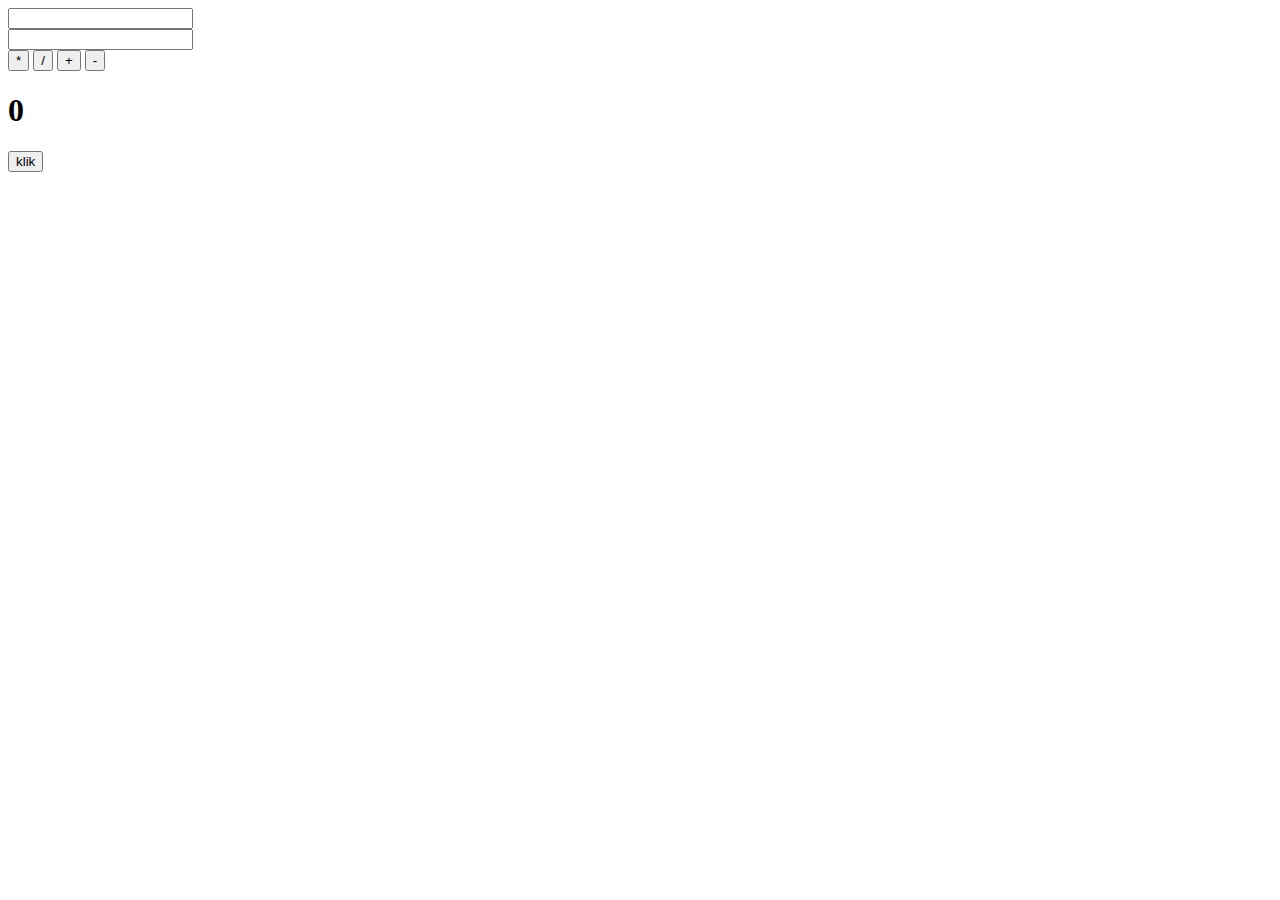
<file: Calculator using Native Javascript/index.html>
<!DOCTYPE html>
<html lang="en">
<head>
    <meta charset="UTF-8">
    <meta http-equiv="X-UA-Compatible" content="IE=edge">
    <meta name="viewport" content="width=device-width, initial-scale=1.0">
    <script src="calculator.js" defer></script> 
    <title>Document</title>
</head>
<body>
    <form action="">
        
        <input type="number" name="" id="bil1">
        
        <br/>
        
        <input type="number" name="" id="bil2">
        
        <br/>
        
            <input type="button" value="*" id="kali">
            <input type="button" value="/" id="bagi">
            <input type="button" value="+" id="tambah">
            <input type="button" value="-" id="kurang">
        
        <h1 id="hasil">0</h1>
        <input type="button" value="klik" onclick="halo()" >
    </form>
</body>
</html>
</file>
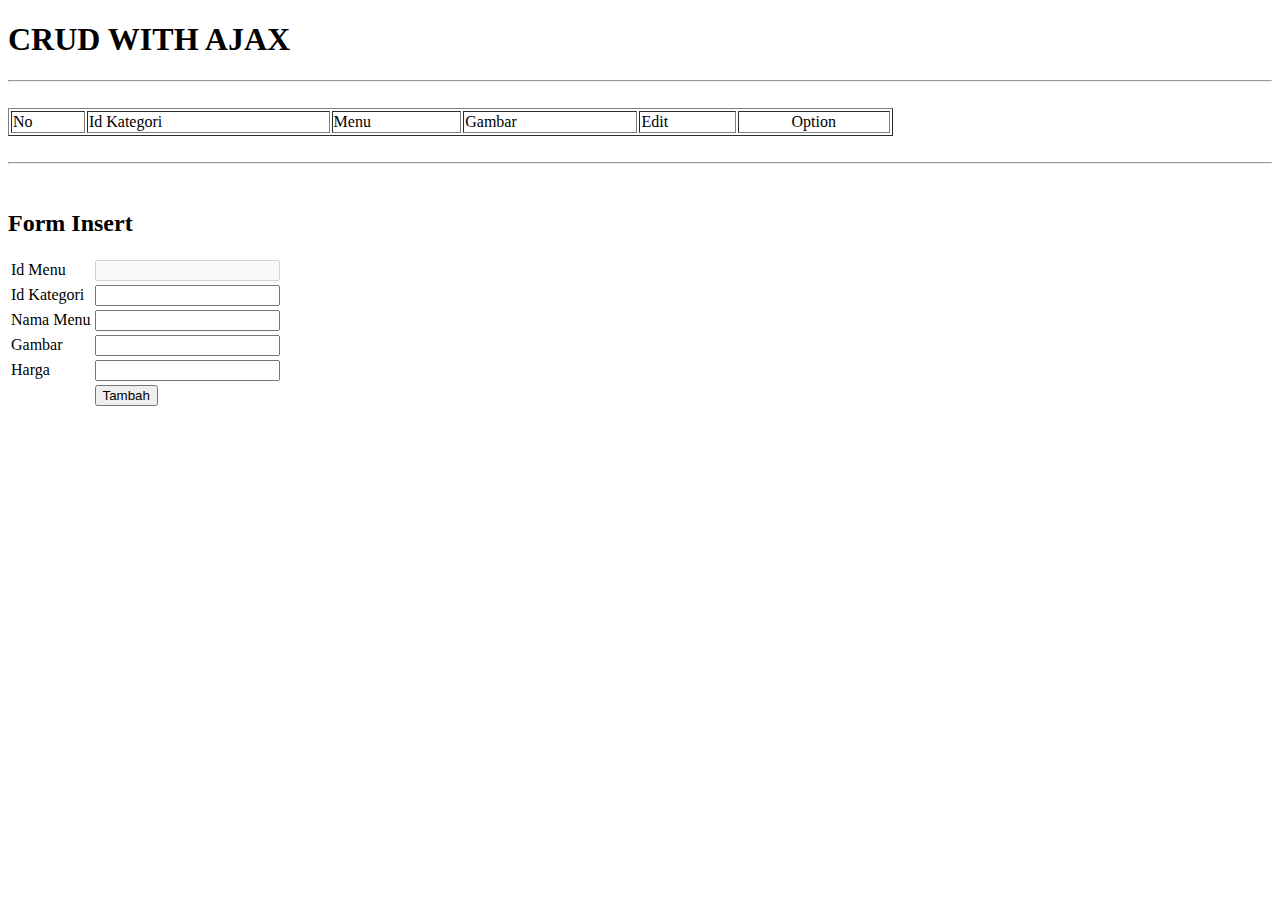
<file: CRUD-AJAX/index.html>
<!DOCTYPE html>
    <html lang="en">
    <head>
        <meta charset="UTF-8">
        <meta http-equiv="X-UA-Compatible" content="IE=edge">
        <meta name="viewport" content="width=device-width, initial-scale=1.0">
        <title>CRUD WITH AJAX</title>
    </head>
    <body>
        <h1>CRUD WITH AJAX</h1>
        <hr>
        <br>
        <table border="1" style="width: 70%">
            <thead>
                <td>No</td>
                <td>Id Kategori</td>
                <td>Menu</td>
                <td>Gambar</td>
                <td>Edit</td>
                <td style="text-align: center;">Option</td>
            </thead>
            <tbody class="targetData">
            </tbody>
        </table>
        <br>
        <hr>
        <br>
        <h2>Form Insert</h2>
        <table> 
            <tr>
                <td>Id Menu </td>
                <td><input type="text" class="txt-idmenu" disabled></td>
            </tr>
            <tr>
                <td>Id Kategori </td>
                <td><input type="text" class="txt-idkategori"></td>
            </tr>
            <tr>
                <td>Nama Menu </td>
                <td><input type="text" class="txt-menu"></td>
            </tr>
            <tr>
                <td>Gambar </td>
                <td><input type="text" class="txt-gambar"></td>
            </tr>
            <tr>
                <td>Harga </td>
                <td><input type="number" class="txt-harga"></td>
            </tr>
            <tr>
                <td></td>
                <td>
                    <button class="btn-tambah">Tambah</button>
                    <button class="btn-ubah" style="display: none">Simpan Perubahan</button>
                    <button class="btn-batal" style="display: none">Batal</button>
                </td>
            </tr>
        </table>
        <script type="text/javascript" src="js/jquery.js"></script>
        <script type="text/javascript" src="js/tools.js"></script>
    </body>
</html>
</file>
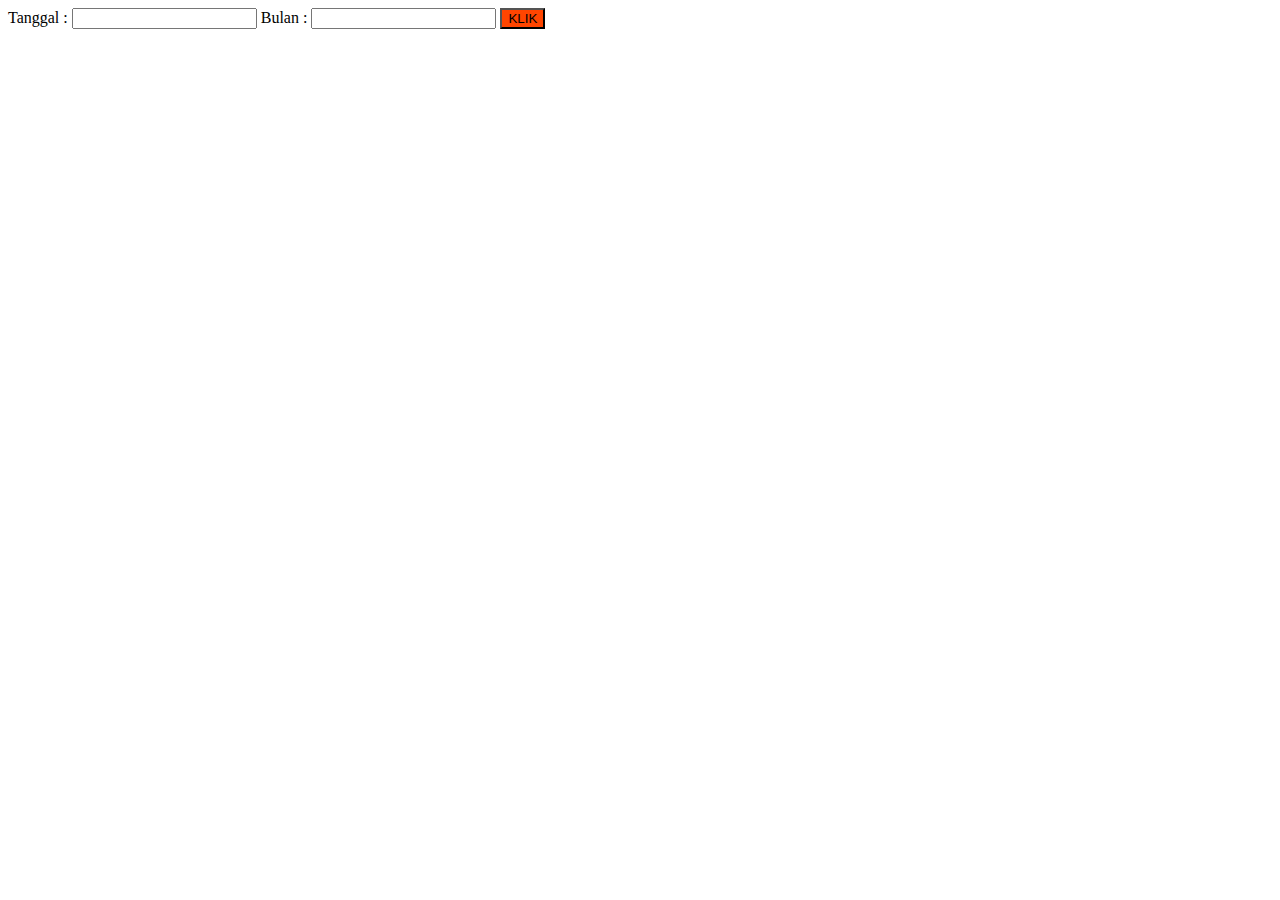
<file: Function/index.html>
<!DOCTYPE html>
    <html lang="en">
    <head>
        <meta charset="UTF-8" />
        <meta http-equiv="X-UA-Compatible" content="IE=edge" />
        <meta name="viewport" content="width=device-width, initial-scale=1.0" />
        <title>Document</title>
    </head>
    <body>
        <form action="">
            Tanggal :
            <input type="text" id="d">
            Bulan :
            <input type="text" id="m">
            <button
        onclick="tampil()"
        style="color: black; background-color: orangered"
        >
        KLIK
        </button>
        </form>
        
        <script>
        function tampil() {
            let d = document.querySelector("#d").value;
            let m = document.querySelector("#m").value;
            zodiakBaru(d, m);
        }
        let isi = ()=> {
                alert("belajar arrow function");
        }
        let bagi = (a,b)=> {
            let c = a / b;
            alert(c);
        }

        let zodiakBaru = (d,m)=> {
            if ((d >= 21 && d <= 31 && m == 3) || (d >= 1 && d <= 19 && m == 4)) {
            c = "ARIES";
            } else if (
            (d >= 20 && d <= 30 && m == 4) ||
            (d >= 1 && d <= 20 && m == 5)
            ) {
            c = "TAURUS";
            } else if (
            (d >= 21 && d <= 31 && m == 5) ||
            (d >= 1 && d <= 20 && m == 6)
            ) {
            c = "GEMINI";
            } else if (
            (d >= 21 && d <= 30 && m == 6) ||
            (d >= 1 && d <= 22 && m == 7)
            ) {
            c = "CANCER";
            } else if (
            (d >= 23 && d <= 31 && m == 7) ||
            (d >= 1 && d <= 22 && m == 8)
            ) {
            c = "LEO";
            } else if (
            (d >= 23 && d <= 31 && m == 8) ||
            (d >= 1 && d <= 22 && m == 9)
            ) {
            c = "VIRGO";
            } else if (
            (d >= 23 && d <= 30 && m == 9) ||
            (d >= 1 && d <= 22 && m == 10)
            ) {
            c = "LIBRA";
            } else if (
            (d >= 23 && d <= 31 && m == 10) ||
            (d >= 1 && d <= 21 && m == 11)
            ) {
            c = "SCORPION";
            } else if (
            (d >= 22 && d <= 30 && m == 11) ||
            (d >= 1 && d <= 21 && m == 12)
            ) {
            c = "SAGITTARIUS";
            } else if (
            (d >= 22 && d <= 31 && m == 12) ||
            (d >= 1 && d <= 19 && m == 1)
            ) {
            c = "CAPCRICORN";
            } else if (
            (d >= 20 && d <= 31 && m == 1) ||
            (d >= 1 && d <= 18 && m == 2)
            ) {
            c = "AQUARIUS";
            } else if (
            (d >= 19 && d <= 29 && m == 2) ||
            (d >= 1 && d <= 20 && m == 3)
            ) {
            c = "PISCES";
            } else {
            alert(
                "Zodiak tidak ditemukan || Pastikan tanggal dan bulan yang anda masukkan benar!"
            );
            }
            alert(c);
        }

        function baru() {
            bagi(10,2);
        }
        function kali() {
            let a = 5;
            let b = 3;
            let c = a * b;
            alert(c);
        }

        function kaliparam(a, b) {
            let c = a * b;
            alert(c);
        }
        function zodiak(d,m) {
            
            if ((d >= 21 && d <= 31 && m == 3) || (d >= 1 && d <= 19 && m == 4)) {
            c = "ARIES";
            } else if (
            (d >= 20 && d <= 30 && m == 4) ||
            (d >= 1 && d <= 20 && m == 5)
            ) {
            c = "TAURUS";
            } else if (
            (d >= 21 && d <= 31 && m == 5) ||
            (d >= 1 && d <= 20 && m == 6)
            ) {
            c = "GEMINI";
            } else if (
            (d >= 21 && d <= 30 && m == 6) ||
            (d >= 1 && d <= 22 && m == 7)
            ) {
            c = "CANCER";
            } else if (
            (d >= 23 && d <= 31 && m == 7) ||
            (d >= 1 && d <= 22 && m == 8)
            ) {
            c = "LEO";
            } else if (
            (d >= 23 && d <= 31 && m == 8) ||
            (d >= 1 && d <= 22 && m == 9)
            ) {
            c = "VIRGO";
            } else if (
            (d >= 23 && d <= 30 && m == 9) ||
            (d >= 1 && d <= 22 && m == 10)
            ) {
            c = "LIBRA";
            } else if (
            (d >= 23 && d <= 31 && m == 10) ||
            (d >= 1 && d <= 21 && m == 11)
            ) {
            c = "SCORPION";
            } else if (
            (d >= 22 && d <= 30 && m == 11) ||
            (d >= 1 && d <= 21 && m == 12)
            ) {
            c = "SAGITTARIUS";
            } else if (
            (d >= 22 && d <= 31 && m == 12) ||
            (d >= 1 && d <= 19 && m == 1)
            ) {
            c = "CAPCRICORN";
            } else if (
            (d >= 20 && d <= 31 && m == 1) ||
            (d >= 1 && d <= 18 && m == 2)
            ) {
            c = "AQUARIUS";
            } else if (
            (d >= 19 && d <= 29 && m == 2) ||
            (d >= 1 && d <= 20 && m == 3)
            ) {
            c = "PISCES";
            } else {
            alert(
                "Zodiak tidak ditemukan || Pastikan tanggal dan bulan yang anda masukkan benar!"
            );
            }
            alert(c);
        }
        </script>
    </body>
    </html>
</file>
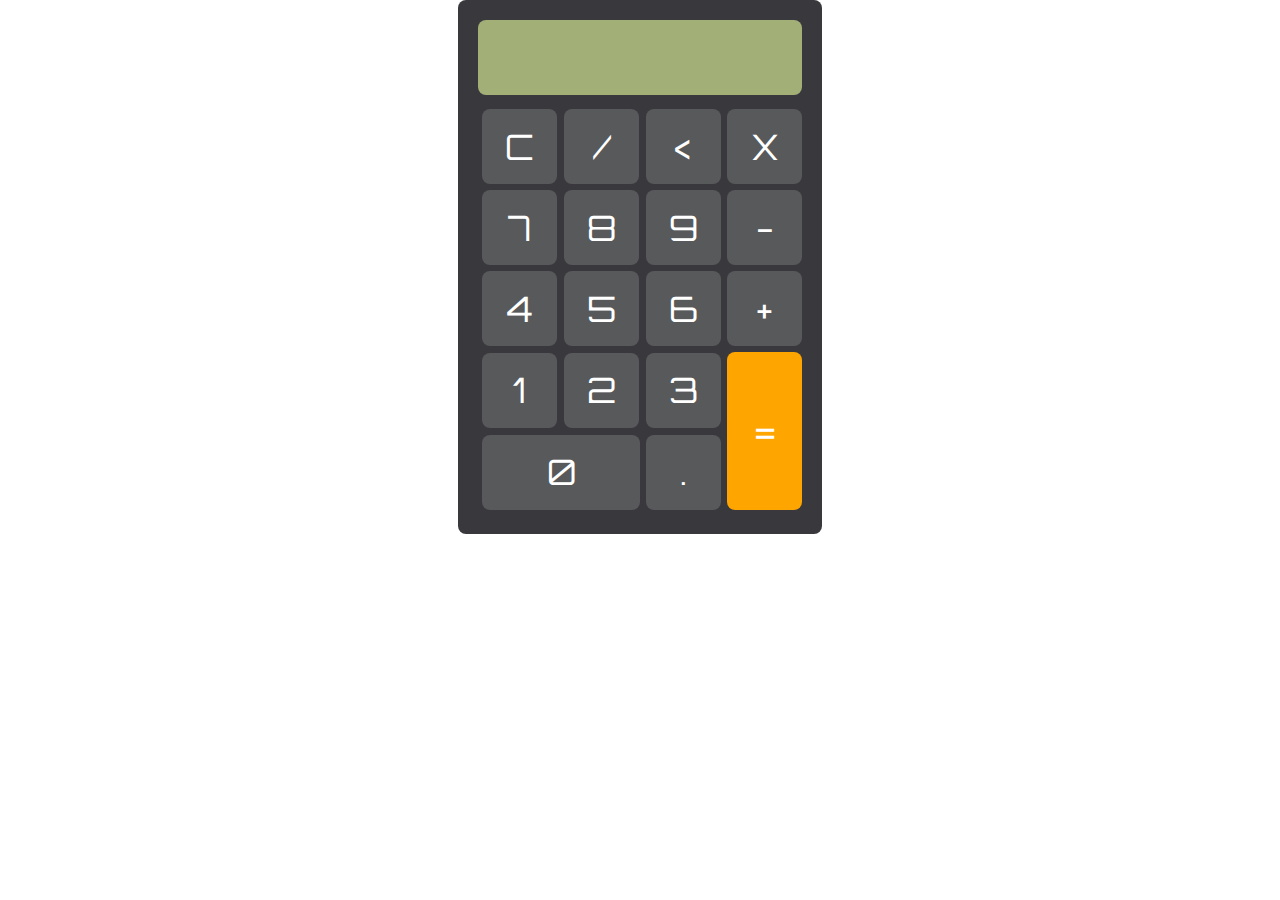
<file: jQuery Calculator with CSS/index.html>
<!DOCTYPE html>
<html lang="en">
<head>
    <meta charset="UTF-8">
    <meta http-equiv="X-UA-Compatible" content="IE=edge">
    <meta name="viewport" content="width=device-width, initial-scale=1.0">
    <title>JQuery Calculator</title>
    <link href="https://fonts.googleapis.com/css?family=Orbitron" rel="stylesheet">
    <script src="jquery.js"></script>
    <link rel="stylesheet" href="css/style.css">
</head>
<body>
    <div class="calc">
        <form name="form">
            <input class="calc-display">
        </form>
        <table>
            <tr>
                <td><input type="button" value="C" onclick="c()"></td>
                <td><input type="button" value="/" onclick="insrt('/')"></td>
                <td><input type="button" value="<" onclick="del()"></td>
                <td><input type="button" value="X" onclick="insrt('*')"></td>
            </tr>
            <tr>
                <td><input type="button" value="7" onclick="insrt(7)"></td>
                <td><input type="button" value="8" onclick="insrt(8)"></td>
                <td><input type="button" value="9"onclick="insrt(9)"></td>
                <td><input type="button" value="-"onclick="insrt('-')"></td>
            </tr>
            <tr>
                <td><input type="button" value="4" onclick="insrt(4)"></td>
                <td><input type="button" value="5"onclick="insrt(5)"></td>
                <td><input type="button" value="6" onclick="insrt(6)"></td>
                <td><input type="button" value="+" onclick="insrt('+')"></td>
            </tr>
            <tr>
                <td><input type="button" value="1" onclick="insrt(1)"></td>
                <td><input type="button" value="2" onclick="insrt(2)"></td>
                <td><input type="button" value="3" onclick="insrt(3)"></td>
                <td rowspan="2"><input type="button" value="="onclick="eql()" style="height: 158px; background-color:orange;"></td>
            </tr>
            <tr>
                <td colspan="2"><input type="button" value="0" onclick="insrt(0)" style="width: 158px;"></td>
                <td><input type="button" value="." onclick="insrt('.')"></td>
            </tr>
        </table>
    </div>
    <script type="text/javascript" src="js/main.js"></script>
</body>
</html>
</file>
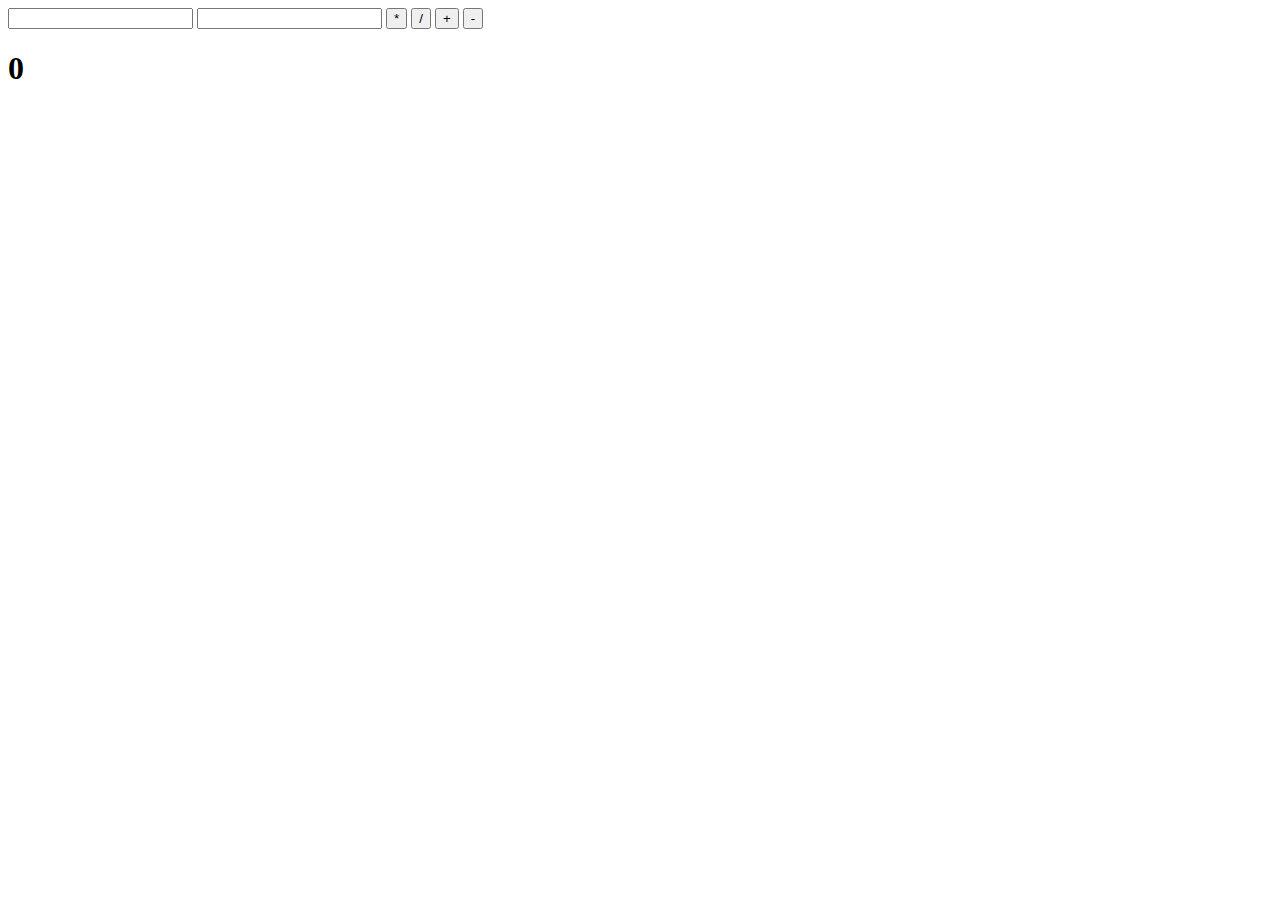
<file: jQuery Calculator/index.html>
<!DOCTYPE html>
<html lang="en">
<head>
    <meta charset="UTF-8">
    <meta http-equiv="X-UA-Compatible" content="IE=edge">
    <meta name="viewport" content="width=device-width, initial-scale=1.0">
    <title>Calculator with JQuery</title>
    <script src="jquery.js"></script>
    <script src="kalkulator.js" defer></script>
</head>
<body>
    <form action="">
        <input type="number" id="bil1">
        <input type="number" id="bil2">
        <input type="button" id="kali" value="*">
        <input type="button" id="bagi" value="/">
        <input type="button" id="tambah" value="+">
        <input type="button" id="kurang" value="-">
    </form>
    <h1 id="hasil">0</h1>
</body>
</html>
</file>
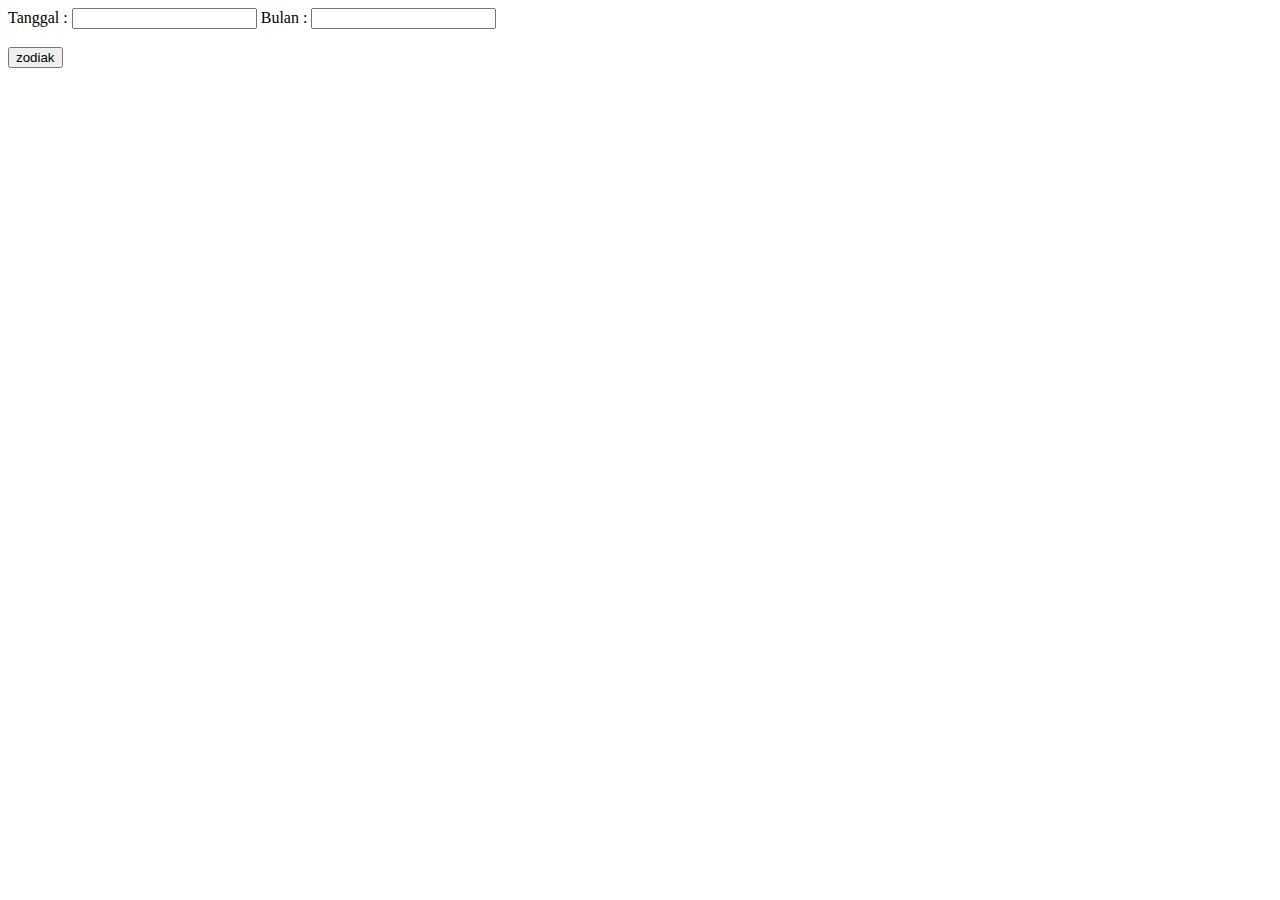
<file: Zodiac Finder/zodiak.html>
<!DOCTYPE html>
<html lang="en">
<head>
    <meta charset="UTF-8">
    <meta http-equiv="X-UA-Compatible" content="IE=edge">
    <meta name="viewport" content="width=device-width, initial-scale=1.0">
    <title>Document</title>
    <script src="zodiak.js" defer></script>
    
</head>
<body>
    <form action="">
        Tanggal : <input type="number" name="" id="tanggal">

        Bulan : <input type="number" name="" id="bulan">
        
        <br/>
        <br/>
        <input type="button" value="zodiak" id="zodiak">
        <h1 id="hasil"></h1>
    </form>
</body>
</html>
</file>
<file: jQuery Calculator with CSS/css/style.css>
* {
  margin: 0;
  padding: 0;
  font-size: 35px;
  font-family: "Orbitron", sans-serif;
}
.calc {
  width: 324px;
  margin: auto;
  background-color: #39383d;
  padding: 20px;
  border-radius: 8px;
}
.calc-display {
  width: 100%;
  height: 75px;
  border: none;
  background-color: #a2af77;
  margin-bottom: 10px;
  border-radius: 8px;
}
input[type="button"] {
  width: 75px;
  height: 75px;
  margin: 2px;
  color: #fff;
  border: none;
  border-radius: 8px;
  background-color: #58595b;
}
</file>
